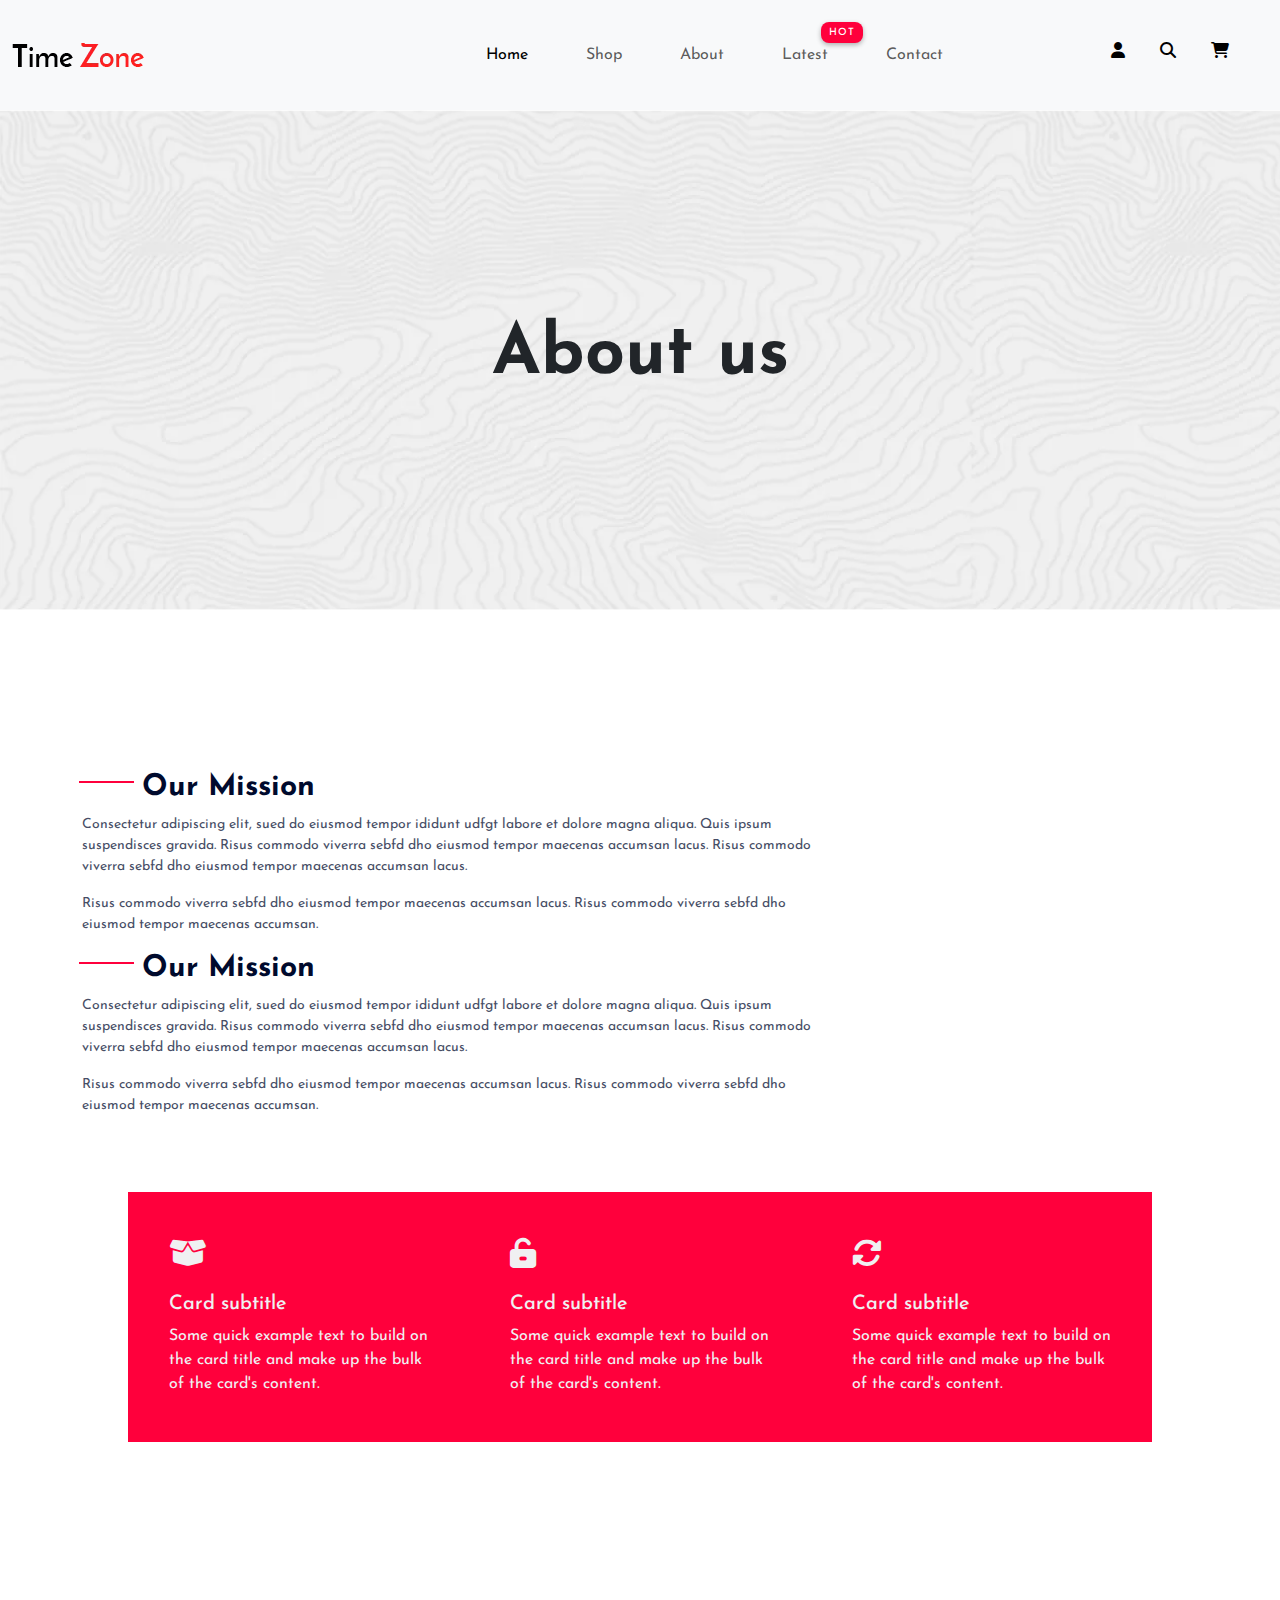
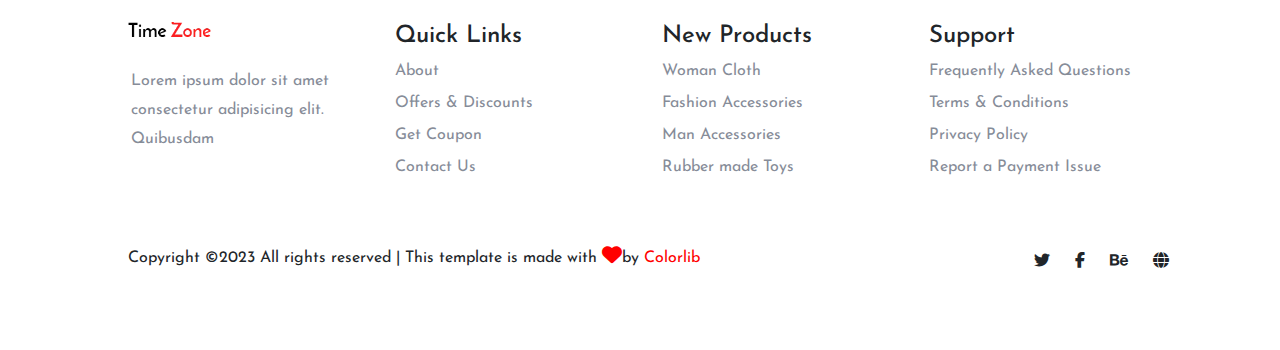
<file: about.html>
<!DOCTYPE html>
<html lang="en">
   <head>
      <meta charset="UTF-8" />
      <meta http-equiv="X-UA-Compatible" content="IE=edge" />
      <meta name="viewport" content="width=device-width, initial-scale=1.0" />
      <link
         rel="stylesheet"
         href="https://cdnjs.cloudflare.com/ajax/libs/font-awesome/6.1.2/css/all.min.css"
      />
      <link
         href="https://fonts.googleapis.com/css2?family=Josefin+Sans:ital,wght@0,200;0,300;0,400;0,500;0,600;0,700;1,200;1,300;1,400;1,500;1,700&family=Poppins:ital,wght@0,100;0,200;0,300;0,400;0,500;0,600;0,700;1,200;1,300;1,400;1,500;1,600;1,700&display=swap"
         rel="stylesheet"
      />
      <link rel="stylesheet" href="css/bootstrap.min.css" />
      <link rel="stylesheet" href="css/index.css" />
      <title>Document</title>
   </head>
   <body>
      <header class="header">
         <!-- <div class="container-fluid"> -->
         <nav class="navbar navbar-expand-lg bg-body-tertiary">
            <div class="container-fluid">
               <a class="navbar-brand" href="#"
                  ><img src="img/logo.png.webp" alt=""
               /></a>
               <button
                  class="navbar-toggler"
                  type="button"
                  data-bs-toggle="collapse"
                  data-bs-target="#navbarSupportedContent"
                  aria-controls="navbarSupportedContent"
                  aria-expanded="false"
                  aria-label="Toggle navigation"
               >
                  <span class="navbar-toggler-icon"></span>
               </button>
               <div
                  class="collapse navbar-collapse"
                  id="navbarSupportedContent"
               >
                  <ul class="navbar-nav m-auto mb-2 mb-lg-0 jus">
                     <li class="nav-item">
                        <a
                           class="nav-link active"
                           aria-current="page"
                           href="index.html"
                           >Home</a
                        >
                     </li>
                     <li class="nav-item">
                        <a class="nav-link" href="shop.html">Shop</a>
                     </li>

                     <li class="nav-item">
                        <a class="nav-link" href="#">About</a>
                     </li>
                     <li class="nav-item hot_pos">
                        <a class="nav-link" href="shop.html">Latest </a>
                        <div class="hot">Hot</div>
                     </li>
                     <li class="nav-item">
                        <a class="nav-link" href="contact.html">Contact</a>
                     </li>
                     <!-- <li class="nav-item">
                        <a class="nav-link" href="">about</a>
                     </li> -->
                     <li class="nav-item margin">
                        <div class="icon">
                           <a href="#" class=""
                              ><i class="fa-regular fa-user"></i
                           ></a>
                        </div>
                        <div class="icon">
                           <a href="#"
                              ><i class="fa-solid fa-magnifying-glass"></i
                           ></a>
                        </div>
                        <div class="icon">
                           <a href="#"
                              ><i class="fa-solid fa-cart-shopping"></i
                           ></a>
                        </div>
                     </li>
                  </ul>
               </div>
            </div>
         </nav>
         <!-- </div> -->
      </header>

      <section class="start">
         <h1>About us</h1>
      </section>
      <!-- Our Mission -->
      <section class="Miss">
         <div class="container">
            <div class="row justify-content-start">
               <div class="col-lg-8">
                  <h4>Our Mission</h4>
                  <p>
                     Consectetur adipiscing elit, sued do eiusmod tempor ididunt
                     udfgt labore et dolore magna aliqua. Quis ipsum
                     suspendisces gravida. Risus commodo viverra sebfd dho
                     eiusmod tempor maecenas accumsan lacus. Risus commodo
                     viverra sebfd dho eiusmod tempor maecenas accumsan lacus.
                  </p>
                  <p>
                     Risus commodo viverra sebfd dho eiusmod tempor maecenas
                     accumsan lacus. Risus commodo viverra sebfd dho eiusmod
                     tempor maecenas accumsan.
                  </p>
               </div>
               <div class="col-lg-8">
                  <h4>Our Mission</h4>
                  <p>
                     Consectetur adipiscing elit, sued do eiusmod tempor ididunt
                     udfgt labore et dolore magna aliqua. Quis ipsum
                     suspendisces gravida. Risus commodo viverra sebfd dho
                     eiusmod tempor maecenas accumsan lacus. Risus commodo
                     viverra sebfd dho eiusmod tempor maecenas accumsan lacus.
                  </p>
                  <p>
                     Risus commodo viverra sebfd dho eiusmod tempor maecenas
                     accumsan lacus. Risus commodo viverra sebfd dho eiusmod
                     tempor maecenas accumsan.
                  </p>
               </div>
            </div>
         </div>
      </section>
      <section class="red">
         <div class="container">
            <div class="row justify-content-center">
               <div class="item col-lg-4 p-0">
                  <div class="card">
                     <div class="card-body">
                        <h5 class="card-title">
                           <i class="fa-solid fa-box-open"></i>
                        </h5>
                        <h6 class="card-subtitle mb-2 text-muted">
                           Card subtitle
                        </h6>
                        <p class="card-text">
                           Some quick example text to build on the card title
                           and make up the bulk of the card's content.
                        </p>
                     </div>
                  </div>
               </div>
               <div class="item col-lg-4 p-0">
                  <div class="card">
                     <div class="card-body">
                        <h5 class="card-title">
                           <i class="fa-solid fa-unlock-keyhole"></i>
                        </h5>
                        <h6 class="card-subtitle mb-2 text-muted">
                           Card subtitle
                        </h6>
                        <p class="card-text">
                           Some quick example text to build on the card title
                           and make up the bulk of the card's content.
                        </p>
                     </div>
                  </div>
               </div>
               <div class="item col-lg-4 p-0">
                  <div class="card">
                     <div class="card-body">
                        <h5 class="card-title mb-2">
                           <i class="fa-solid fa-rotate"></i>
                        </h5>
                        <h6 class="card-subtitle mb-2 text-muted">
                           Card subtitle
                        </h6>
                        <p class="card-text">
                           Some quick example text to build on the card title
                           and make up the bulk of the card's content.
                        </p>
                     </div>
                  </div>
               </div>
            </div>
         </div>
      </section>

      <!-- footer -->

      <footer>
         <div class="container">
            <div class="row justify-content-between">
               <div class="item col-lg-3">
                  <div class="img">
                     <img src="img/logo.png.webp" alt="" />
                  </div>
                  <p>
                     Lorem ipsum dolor sit amet consectetur adipisicing elit.
                     Quibusdam
                  </p>
               </div>
               <div class="item col-lg-3 item_small">
                  <h4>Quick Links</h4>
                  <ul>
                     <li><a href="#">About</a></li>
                     <li><a href="#"> Offers & Discounts</a></li>
                     <li><a href="#"> Get Coupon</a></li>
                     <li><a href="#"> Contact Us</a></li>
                  </ul>
               </div>
               <div class="item col-lg-3">
                  <h4>New Products</h4>
                  <ul>
                     <li><a href="#">Woman Cloth</a></li>
                     <li><a href="#">Fashion Accessories</a></li>
                     <li><a href="#"> Man Accessories</a></li>
                     <li><a href="#"> Rubber made Toys</a></li>
                  </ul>
               </div>
               <div class="item col-lg-3">
                  <h4>Support</h4>
                  <ul>
                     <li><a href="#">Frequently Asked Questions</a></li>
                     <li><a href="#">Terms & Conditions</a></li>
                     <li><a href="#">Privacy Policy</a></li>
                     <li><a href="#">Report a Payment Issue</a></li>
                  </ul>
               </div>
            </div>
            <div class="copy">
               Copyright ©2023 All rights reserved | This template is made with
               <i class="fa-solid fa-heart fs-5" style="color: red"></i>by
               <span style="color: red">Colorlib</span>
            </div>
            <div class="icons">
               <i class="fa-brands fa-twitter"></i>
               <i class="fa-brands fa-facebook-f"></i>
               <i class="fa-brands fa-behance"></i>
               <i class="fa-solid fa-globe"></i>
            </div>
         </div>
      </footer>

      <script src="js/bootstrap.min.js"></script>
      <script src="js/popper.min.js"></script>
   </body>
</html>
</file>
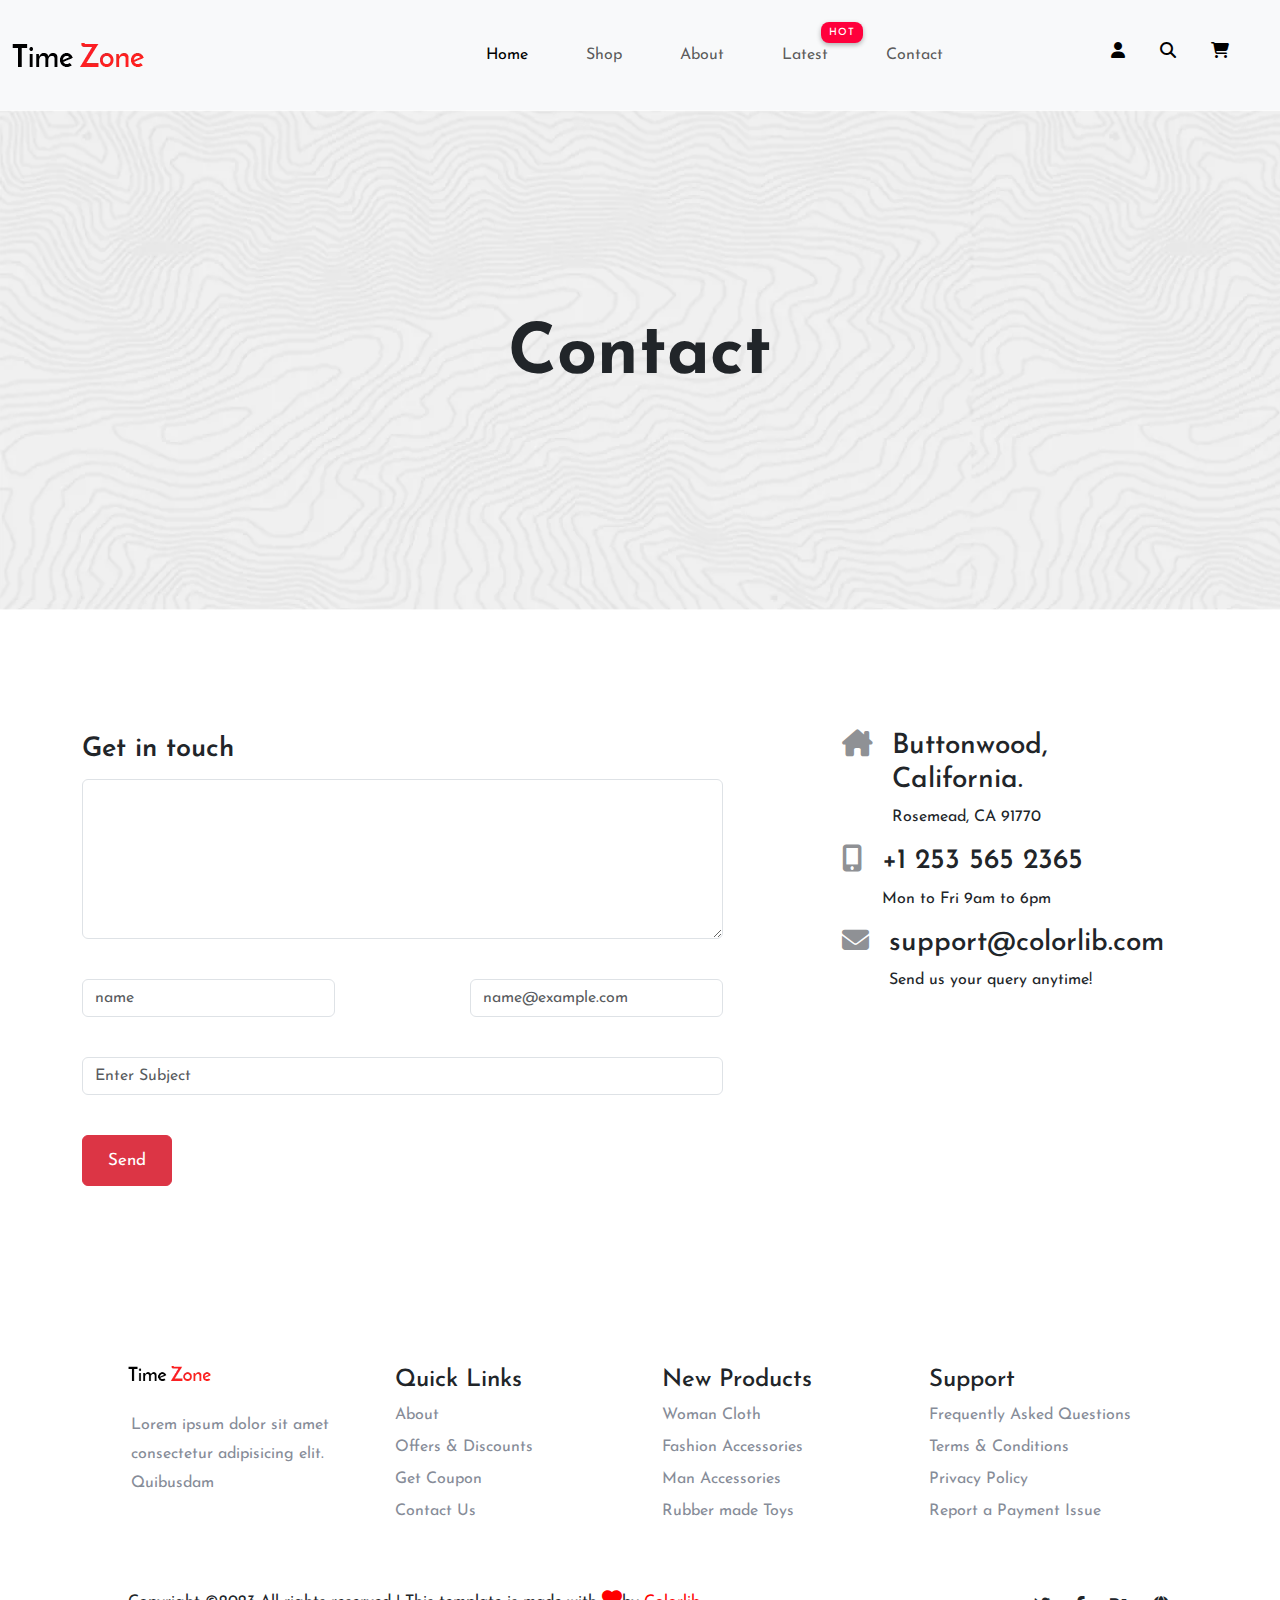
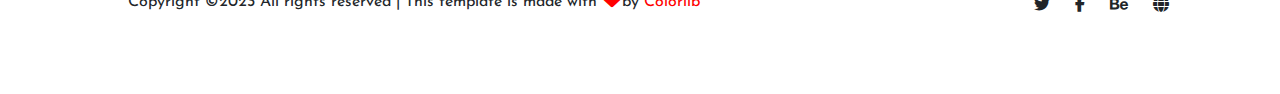
<file: contact.html>
<!DOCTYPE html>
<html lang="en">
   <head>
      <meta charset="UTF-8" />
      <meta http-equiv="X-UA-Compatible" content="IE=edge" />
      <meta name="viewport" content="width=device-width, initial-scale=1.0" />
      <link
         rel="stylesheet"
         href="https://cdnjs.cloudflare.com/ajax/libs/font-awesome/6.1.2/css/all.min.css"
      />
      <link
         href="https://fonts.googleapis.com/css2?family=Josefin+Sans:ital,wght@0,200;0,300;0,400;0,500;0,600;0,700;1,200;1,300;1,400;1,500;1,700&family=Poppins:ital,wght@0,100;0,200;0,300;0,400;0,500;0,600;0,700;1,200;1,300;1,400;1,500;1,600;1,700&display=swap"
         rel="stylesheet"
      />
      <link rel="stylesheet" href="css/bootstrap.min.css" />
      <link rel="stylesheet" href="css/index.css" />
      <title>Document</title>
   </head>
   <body>
      <header class="header">
         <!-- <div class="container-fluid"> -->
         <nav class="navbar navbar-expand-lg bg-body-tertiary">
            <div class="container-fluid">
               <a class="navbar-brand" href="#"
                  ><img src="img/logo.png.webp" alt=""
               /></a>
               <button
                  class="navbar-toggler"
                  type="button"
                  data-bs-toggle="collapse"
                  data-bs-target="#navbarSupportedContent"
                  aria-controls="navbarSupportedContent"
                  aria-expanded="false"
                  aria-label="Toggle navigation"
               >
                  <span class="navbar-toggler-icon"></span>
               </button>
               <div
                  class="collapse navbar-collapse"
                  id="navbarSupportedContent"
               >
                  <ul class="navbar-nav m-auto mb-2 mb-lg-0 jus">
                     <li class="nav-item">
                        <a
                           class="nav-link active"
                           aria-current="page"
                           href="index.html"
                           >Home</a
                        >
                     </li>
                     <li class="nav-item">
                        <a class="nav-link" href="shop.html">Shop</a>
                     </li>

                     <li class="nav-item">
                        <a class="nav-link" href="about.html">About</a>
                     </li>
                     <li class="nav-item hot_pos">
                        <a class="nav-link" href="shop.html">Latest </a>
                        <div class="hot">Hot</div>
                     </li>
                     <li class="nav-item">
                        <a class="nav-link" href="contact.html">Contact</a>
                     </li>
                     <!-- <li class="nav-item">
                        <a class="nav-link" href="#">about</a>
                     </li> -->
                     <li class="nav-item margin">
                        <div class="icon">
                           <a href="#" class=""
                              ><i class="fa-regular fa-user"></i
                           ></a>
                        </div>
                        <div class="icon">
                           <a href="#"
                              ><i class="fa-solid fa-magnifying-glass"></i
                           ></a>
                        </div>
                        <div class="icon">
                           <a href="#"
                              ><i class="fa-solid fa-cart-shopping"></i
                           ></a>
                        </div>
                     </li>
                  </ul>
               </div>
            </div>
         </nav>
         <!-- </div> -->
      </header>

      <section class="start">
         <h1>Contact</h1>
      </section>

      <section class="form">
         <div class="container">
            <div class="row">
               <div class="col-lg-7">
                  <div class="mb-3">
                     <label for="exampleFormControlTextarea1" class="form-label"
                        >Get in touch</label
                     >
                     <textarea
                        class="form-control"
                        id="exampleFormControlTextarea1"
                        rows="3"
                     ></textarea>
                  </div>
                  <div class="row justify-content-between">
                     <div class="col-lg-5">
                        <div class="mb-3">
                           <!-- <label
                              for="exampleFormControlInput1"
                              class="form-label"
                              >name</label
                           > -->
                           <input
                              type="email"
                              class="form-control"
                              id="exampleFormControlInput1"
                              placeholder="name"
                           />
                        </div>
                     </div>
                     <div class="col-lg-5">
                        <div class="mb-3">
                           <!-- <label
                              for="exampleFormControlInput1"
                              class="form-label"
                              >Email address</label
                           > -->
                           <input
                              type="email"
                              class="form-control"
                              id="exampleFormControlInput1"
                              placeholder="name@example.com"
                           />
                        </div>
                     </div>
                  </div>
                  <div class="mb-3">
                     <input
                        type="email"
                        class="form-control"
                        id="exampleFormControlInput1"
                        placeholder="Enter Subject"
                     />
                  </div>
                  <button type="button" class="btn btn-danger">Send</button>
               </div>
               <div class="col-lg-3 offset-lg-1">
                  <div class="media">
                     <span class="icon"
                        ><i class="fa-solid fa-house-chimney"></i>
                     </span>
                     <div class="media-body">
                        <h3>Buttonwood, California.</h3>
                        <p>Rosemead, CA 91770</p>
                     </div>
                  </div>
                  <div class="media">
                     <span class="icon"
                        ><i class="fa-solid fa-mobile-screen-button"></i>
                     </span>
                     <div class="media-body">
                        <h3>+1 253 565 2365</h3>
                        <p>Mon to Fri 9am to 6pm</p>
                     </div>
                  </div>
                  <div class="media">
                     <span class="icon"
                        ><i class="fa-solid fa-envelope"></i>
                     </span>
                     <div class="media-body">
                        <h3>support@colorlib.com</h3>
                        <p>Send us your query anytime!</p>
                     </div>
                  </div>
               </div>
            </div>
         </div>
      </section>
      <footer>
         <div class="container">
            <div class="row justify-content-between">
               <div class="item col-lg-3">
                  <div class="img">
                     <img src="img/logo.png.webp" alt="" />
                  </div>
                  <p>
                     Lorem ipsum dolor sit amet consectetur adipisicing elit.
                     Quibusdam
                  </p>
               </div>
               <div class="item col-lg-3 item_small">
                  <h4>Quick Links</h4>
                  <ul>
                     <li><a href="#">About</a></li>
                     <li><a href="#"> Offers & Discounts</a></li>
                     <li><a href="#"> Get Coupon</a></li>
                     <li><a href="#"> Contact Us</a></li>
                  </ul>
               </div>
               <div class="item col-lg-3">
                  <h4>New Products</h4>
                  <ul>
                     <li><a href="#">Woman Cloth</a></li>
                     <li><a href="#">Fashion Accessories</a></li>
                     <li><a href="#"> Man Accessories</a></li>
                     <li><a href="#"> Rubber made Toys</a></li>
                  </ul>
               </div>
               <div class="item col-lg-3">
                  <h4>Support</h4>
                  <ul>
                     <li><a href="#">Frequently Asked Questions</a></li>
                     <li><a href="#">Terms & Conditions</a></li>
                     <li><a href="#">Privacy Policy</a></li>
                     <li><a href="#">Report a Payment Issue</a></li>
                  </ul>
               </div>
            </div>
            <div class="copy">
               Copyright ©2023 All rights reserved | This template is made with
               <i class="fa-solid fa-heart fs-5" style="color: red"></i>by
               <span style="color: red">Colorlib</span>
            </div>
            <div class="icons">
               <i class="fa-brands fa-twitter"></i>
               <i class="fa-brands fa-facebook-f"></i>
               <i class="fa-brands fa-behance"></i>
               <i class="fa-solid fa-globe"></i>
            </div>
         </div>
      </footer>
      <script src="js/bootstrap.min.js"></script>
      <script src="js/popper.min.js"></script>
   </body>
</html>
</file>
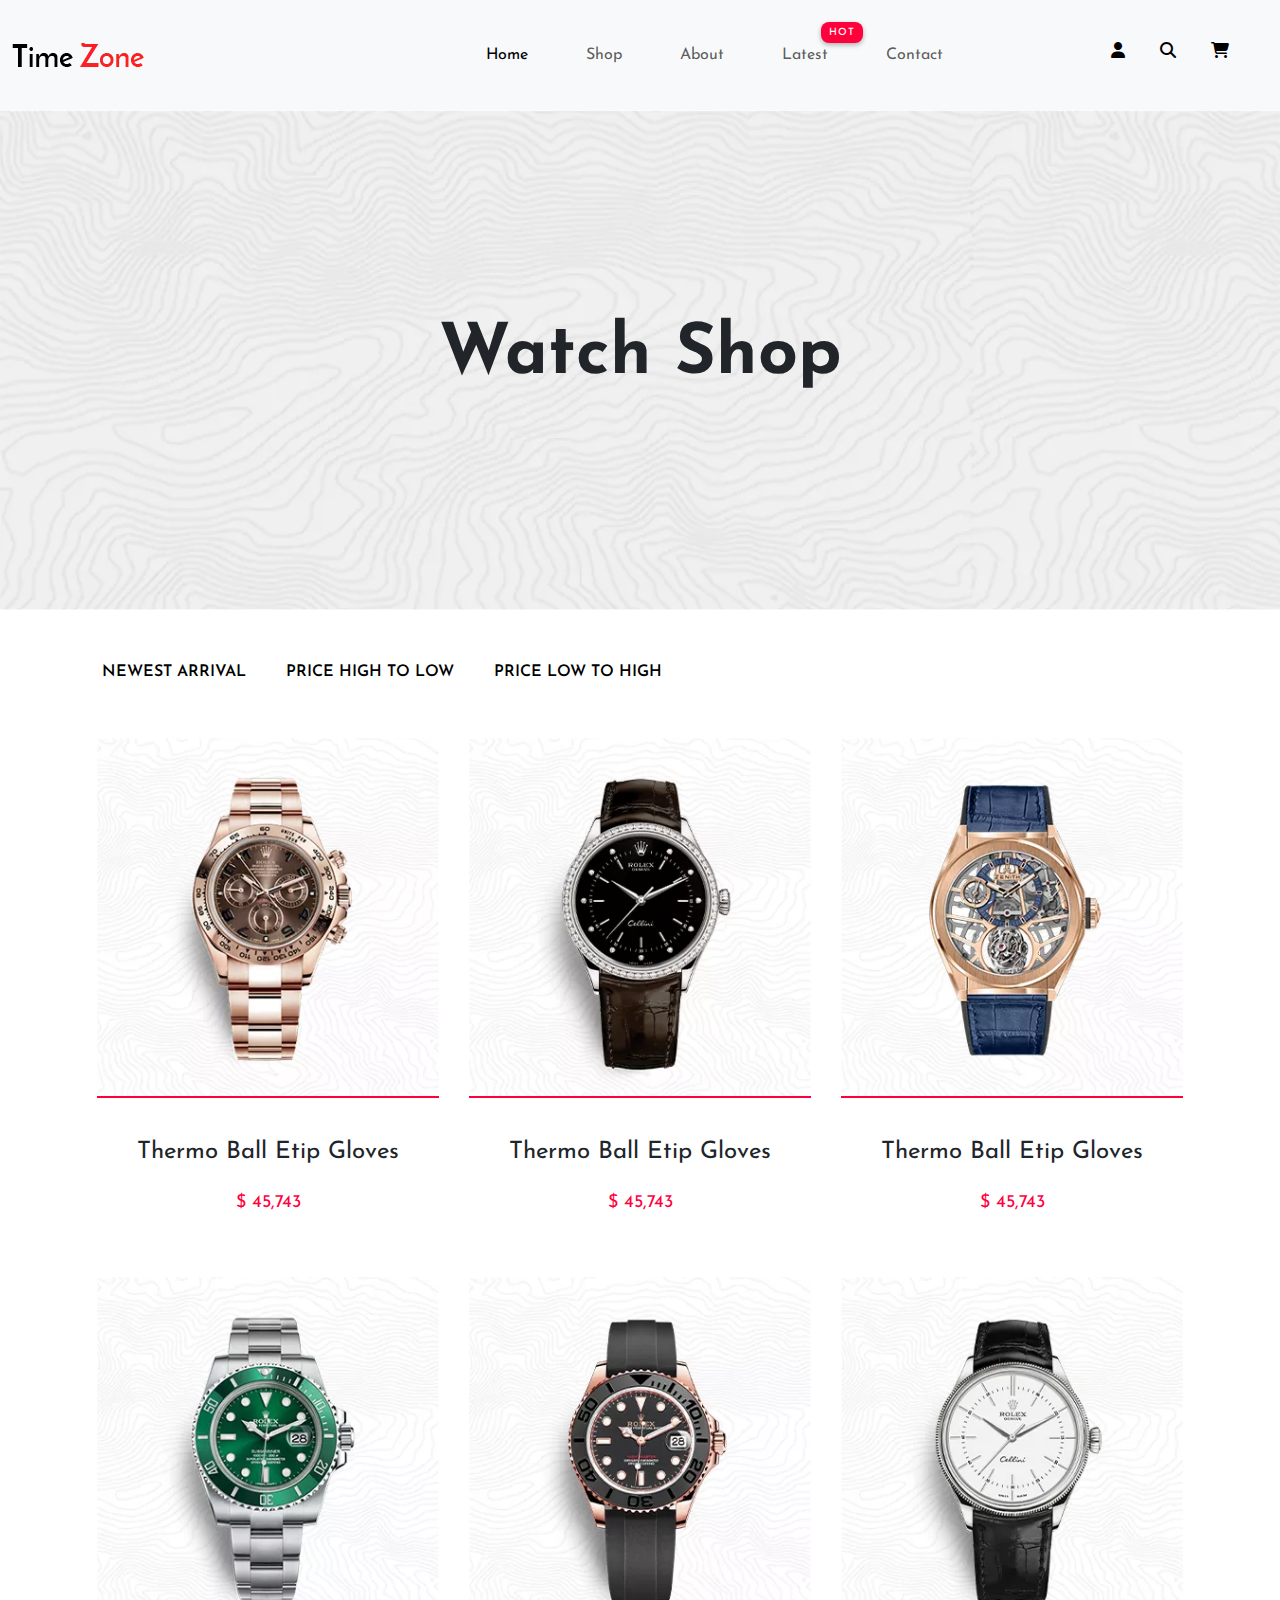
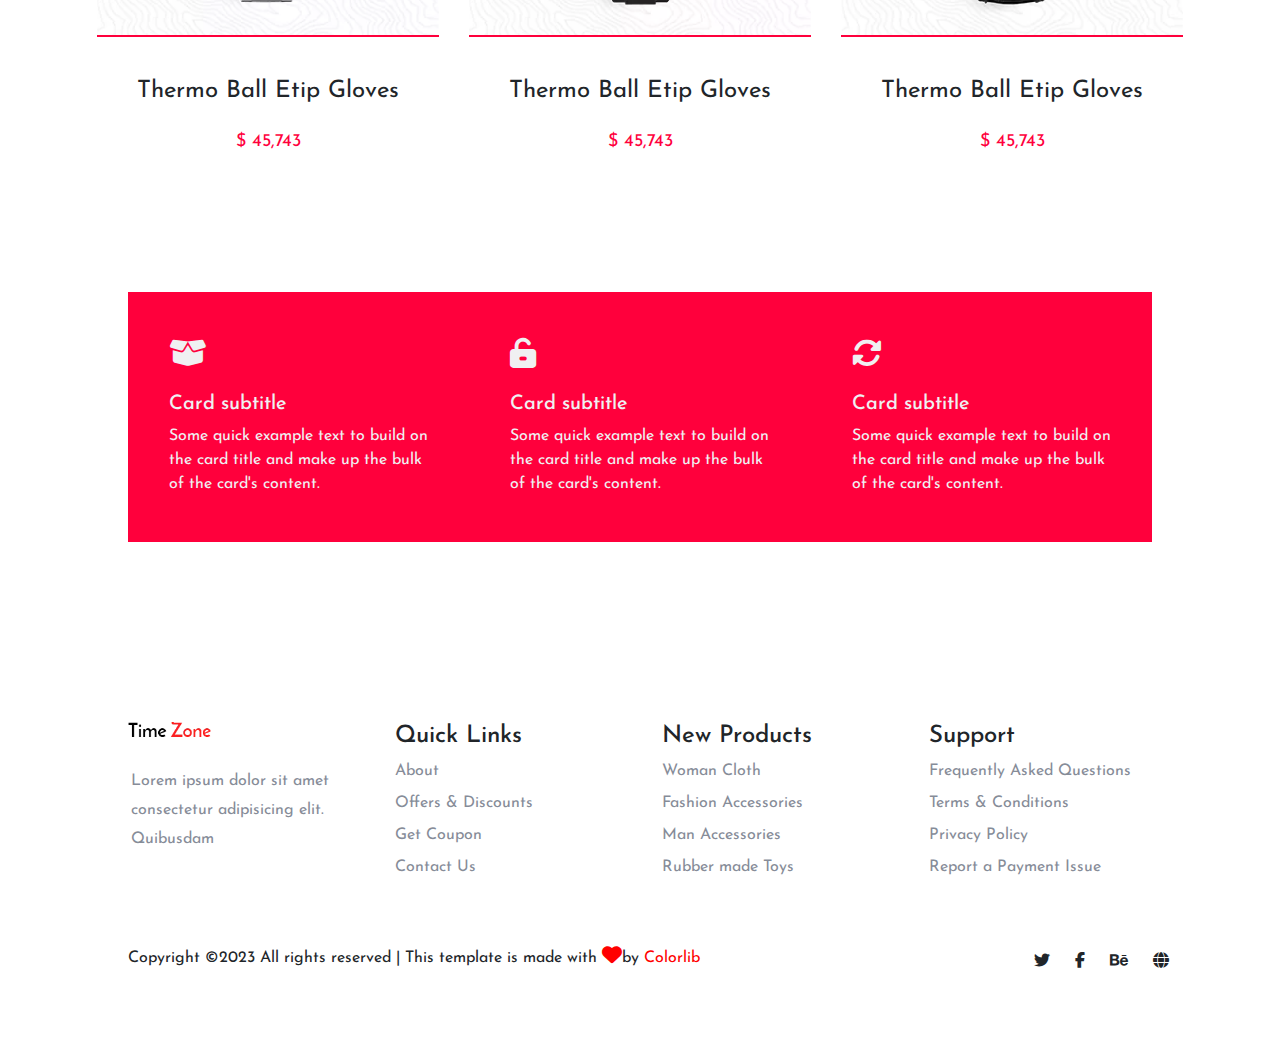
<file: shop.html>
<!DOCTYPE html>
<html lang="en">
   <head>
      <meta charset="UTF-8" />
      <meta http-equiv="X-UA-Compatible" content="IE=edge" />
      <meta name="viewport" content="width=device-width, initial-scale=1.0" />
      <link
         rel="stylesheet"
         href="https://cdnjs.cloudflare.com/ajax/libs/font-awesome/6.1.2/css/all.min.css"
      />
      <link
         href="https://fonts.googleapis.com/css2?family=Josefin+Sans:ital,wght@0,200;0,300;0,400;0,500;0,600;0,700;1,200;1,300;1,400;1,500;1,700&family=Poppins:ital,wght@0,100;0,200;0,300;0,400;0,500;0,600;0,700;1,200;1,300;1,400;1,500;1,600;1,700&display=swap"
         rel="stylesheet"
      />
      <link rel="stylesheet" href="css/bootstrap.min.css" />
      <link rel="stylesheet" href="css/index.css" />
      <title>Document</title>
   </head>
   <body>
      <header class="header">
         <!-- <div class="container-fluid"> -->
         <nav class="navbar navbar-expand-lg bg-body-tertiary">
            <div class="container-fluid">
               <a class="navbar-brand" href="#"
                  ><img src="img/logo.png.webp" alt=""
               /></a>
               <button
                  class="navbar-toggler"
                  type="button"
                  data-bs-toggle="collapse"
                  data-bs-target="#navbarSupportedContent"
                  aria-controls="navbarSupportedContent"
                  aria-expanded="false"
                  aria-label="Toggle navigation"
               >
                  <span class="navbar-toggler-icon"></span>
               </button>
               <div
                  class="collapse navbar-collapse"
                  id="navbarSupportedContent"
               >
                  <ul class="navbar-nav m-auto mb-2 mb-lg-0 jus">
                     <li class="nav-item">
                        <a
                           class="nav-link active"
                           aria-current="page"
                           href="index.html"
                           >Home</a
                        >
                     </li>
                     <li class="nav-item">
                        <a class="nav-link" href="#">Shop</a>
                     </li>

                     <li class="nav-item">
                        <a class="nav-link" href="about.html">About</a>
                     </li>
                     <li class="nav-item hot_pos">
                        <a class="nav-link" href="shop.html">Latest</a>
                        <div class="hot">Hot</div>
                     </li>
                     <li class="nav-item">
                        <a class="nav-link" href="contact.html">Contact</a>
                     </li>
                     <!-- <li class="nav-item">
                        <a class="nav-link" href="#">about</a>
                     </li> -->
                     <li class="nav-item margin">
                        <div class="icon">
                           <a href="#" class=""
                              ><i class="fa-regular fa-user"></i
                           ></a>
                        </div>
                        <div class="icon">
                           <a href="#"
                              ><i class="fa-solid fa-magnifying-glass"></i
                           ></a>
                        </div>
                        <div class="icon">
                           <a href="#"
                              ><i class="fa-solid fa-cart-shopping"></i
                           ></a>
                        </div>
                     </li>
                  </ul>
               </div>
            </div>
         </nav>
         <!-- </div> -->
      </header>
      <section class="start">
         <h1>Watch Shop</h1>
      </section>

      <!-- watches -->
      <section class="pop">
         <header class="container">
            <div
               class="btn-group justify-content-lg-start"
               role="group"
               aria-label="Basic radio toggle button group"
            >
               <input
                  type="radio"
                  class="btn-check"
                  name="btnradio"
                  id="btnradio1"
                  autocomplete="off"
                  checked
               />
               <label class="btn btn-outline-primary" for="btnradio1"
                  >newest arrival</label
               >

               <input
                  type="radio"
                  class="btn-check"
                  name="btnradio"
                  id="btnradio2"
                  autocomplete="off"
               />
               <label class="btn btn-outline-primary" for="btnradio2"
                  >price high to low
               </label>

               <input
                  type="radio"
                  class="btn-check"
                  name="btnradio"
                  id="btnradio3"
                  autocomplete="off"
               />
               <label class="btn btn-outline-primary" for="btnradio3"
                  >price low to high</label
               >
            </div>
         </header>
         <div class="container">
            <div class="items m-auto row justify-content-evenly gy-4">
               <div class="card col-lg-4 col-md-6">
                  <div class="img">
                     <img
                        src="img/popular1.png.webp"
                        class="card-img-top"
                        alt="..."
                     />
                     <i class="fa-regular fa-heart"></i>
                  </div>
                  <div class="card-body">
                     <div class="card-text">
                        <p>Thermo Ball Etip Gloves</p>
                        <p class="p">$ 45,743</p>
                     </div>
                  </div>
               </div>
               <div class="card col-lg-4 col-md-6">
                  <div class="img">
                     <img
                        src="img/popular2.png.webp"
                        class="card-img-top"
                        alt="..."
                     />
                     <i class="fa-regular fa-heart"></i>
                  </div>
                  <div class="card-body">
                     <div class="card-text">
                        <p>Thermo Ball Etip Gloves</p>
                        <p class="p">$ 45,743</p>
                     </div>
                  </div>
               </div>
               <div class="card col-lg-4 col-md-6">
                  <div class="img">
                     <img
                        src="img/popular3.png.webp"
                        class="card-img-top"
                        alt="..."
                     />
                     <i class="fa-regular fa-heart"></i>
                  </div>
                  <div class="card-body">
                     <div class="card-text">
                        <p>Thermo Ball Etip Gloves</p>
                        <p class="p">$ 45,743</p>
                     </div>
                  </div>
               </div>
               <div class="card col-lg-4 col-md-6">
                  <div class="img">
                     <img
                        src="img/popular4.png.webp"
                        class="card-img-top"
                        alt="..."
                     />
                     <i class="fa-regular fa-heart"></i>
                  </div>
                  <div class="card-body">
                     <div class="card-text">
                        <p>Thermo Ball Etip Gloves</p>
                        <p class="p">$ 45,743</p>
                     </div>
                  </div>
               </div>

               <div class="card col-lg-4 col-md-6">
                  <div class="img">
                     <img
                        src="img/popular5.png.webp"
                        class="card-img-top"
                        alt="..."
                     />
                     <i class="fa-regular fa-heart"></i>
                  </div>
                  <div class="card-body">
                     <div class="card-text">
                        <p>Thermo Ball Etip Gloves</p>
                        <p class="p">$ 45,743</p>
                     </div>
                  </div>
               </div>
               <!-- </div> -->
               <div class="card col-lg-4 col-md-6">
                  <div class="img">
                     <img
                        src="img/popular6.png.webp"
                        class="card-img-top"
                        alt="..."
                     />
                     <i class="fa-regular fa-heart"></i>
                  </div>
                  <div class="card-body">
                     <div class="card-text">
                        <p>Thermo Ball Etip Gloves</p>
                        <p class="p">$ 45,743</p>
                     </div>
                  </div>
               </div>
               <!-- </div> -->
            </div>
         </div>
      </section>

      <!-- last  -->
      <section class="red">
         <div class="container">
            <div class="row justify-content-center">
               <div class="item col-lg-4 p-0">
                  <div class="card">
                     <div class="card-body">
                        <h5 class="card-title">
                           <i class="fa-solid fa-box-open"></i>
                        </h5>
                        <h6 class="card-subtitle mb-2 text-muted">
                           Card subtitle
                        </h6>
                        <p class="card-text">
                           Some quick example text to build on the card title
                           and make up the bulk of the card's content.
                        </p>
                     </div>
                  </div>
               </div>
               <div class="item col-lg-4 p-0">
                  <div class="card">
                     <div class="card-body">
                        <h5 class="card-title">
                           <i class="fa-solid fa-unlock-keyhole"></i>
                        </h5>
                        <h6 class="card-subtitle mb-2 text-muted">
                           Card subtitle
                        </h6>
                        <p class="card-text">
                           Some quick example text to build on the card title
                           and make up the bulk of the card's content.
                        </p>
                     </div>
                  </div>
               </div>
               <div class="item col-lg-4 p-0">
                  <div class="card">
                     <div class="card-body">
                        <h5 class="card-title mb-2">
                           <i class="fa-solid fa-rotate"></i>
                        </h5>
                        <h6 class="card-subtitle mb-2 text-muted">
                           Card subtitle
                        </h6>
                        <p class="card-text">
                           Some quick example text to build on the card title
                           and make up the bulk of the card's content.
                        </p>
                     </div>
                  </div>
               </div>
            </div>
         </div>
      </section>

      <!-- footer -->

      <footer>
         <div class="container">
            <div class="row justify-content-between">
               <div class="item col-lg-3">
                  <div class="img">
                     <img src="img/logo.png.webp" alt="" />
                  </div>
                  <p>
                     Lorem ipsum dolor sit amet consectetur adipisicing elit.
                     Quibusdam
                  </p>
               </div>
               <div class="item col-lg-3 item_small">
                  <h4>Quick Links</h4>
                  <ul>
                     <li><a href="#">About</a></li>
                     <li><a href="#"> Offers & Discounts</a></li>
                     <li><a href="#"> Get Coupon</a></li>
                     <li><a href="#"> Contact Us</a></li>
                  </ul>
               </div>
               <div class="item col-lg-3">
                  <h4>New Products</h4>
                  <ul>
                     <li><a href="#">Woman Cloth</a></li>
                     <li><a href="#">Fashion Accessories</a></li>
                     <li><a href="#"> Man Accessories</a></li>
                     <li><a href="#"> Rubber made Toys</a></li>
                  </ul>
               </div>
               <div class="item col-lg-3">
                  <h4>Support</h4>
                  <ul>
                     <li><a href="#">Frequently Asked Questions</a></li>
                     <li><a href="#">Terms & Conditions</a></li>
                     <li><a href="#">Privacy Policy</a></li>
                     <li><a href="#">Report a Payment Issue</a></li>
                  </ul>
               </div>
            </div>
            <div class="copy">
               Copyright ©2023 All rights reserved | This template is made with
               <i class="fa-solid fa-heart fs-5" style="color: red"></i>by
               <span style="color: red">Colorlib</span>
            </div>
            <div class="icons">
               <i class="fa-brands fa-twitter"></i>
               <i class="fa-brands fa-facebook-f"></i>
               <i class="fa-brands fa-behance"></i>
               <i class="fa-solid fa-globe"></i>
            </div>
         </div>
      </footer>

      <script src="js/bootstrap.min.js"></script>
      <script src="js/popper.min.js"></script>
   </body>
</html>
</file>
<file: css/index.css>
* {
   font-family: "Josefin Sans", sans-serif;
}
p,
h1,
h2,
h3,
h4,
h5,
h6 {
   font-family: "Josefin Sans", sans-serif;
}
img {
   width: 100%;
}

.header .navbar {
   padding: 35px 0;
   background-color: #fff;
}
.header .navbr .navbar-brand {
   border: none;
}
.header .navbar a {
   font-size: 16px;
}
.header .navbar li {
   padding: 0 21px;
}
.header .hot {
   position: absolute;
   background: #ff003c;
   color: #fff;
   text-align: center;
   border-radius: 8px;
   font-size: 10px;
   top: -13px;
   right: -6px;
   transition: all 0.2s ease-out 0s;
   box-shadow: 0 2px 5px rgb(0 0 0 / 30%);
   padding: 3px 8px;
   text-transform: uppercase;
   letter-spacing: 1px;
   font-weight: 500;
}
.header .hot_pos {
   position: relative;
}
.header .nav-item .icon {
   display: inline-block;
   margin-right: 30px;
}
.header i {
   color: #000;
   font-weight: 600;
}
.header .margin {
   /* margin-left: 200px; */
   position: absolute;
   right: 0px;
   margin-top: 5px;
}

/*    watch    */
.watch {
   overflow: hidden;
   background-color: #f0f0f2;
}
.watch a {
   text-decoration: none;
   color: #f0f0f2;
}
.watch .container h1 {
   font-size: 96px;
   font-weight: 700;
   line-height: 1.2;
   margin-bottom: 26px;
}
.watch .col-lg-8 {
   align-items: center;
}
.watch p {
   font-size: 17px;
   line-height: 1.6;
   font-weight: 400;
   margin-bottom: 39px;
   color: #212025;
   margin-bottom: 60px;
   padding-right: 50px;
}
.watch .btn {
   font-size: 16px;
   font-weight: 600;
   padding: 25px 80px;
   background: #4a4a4b;
   color: #fff;
   position: relative;
   z-index: 1;
   text-transform: uppercase;
   border: none;
   border-radius: 0px;
}
.watch .btn_pos {
   position: absolute;
   inset: 0;
   z-index: 10;
   background-color: transparent;
   padding: 14px;
}
.watch .btn::before {
   content: "";
   position: absolute;
   inset: 0;
   width: 0%;
   height: 100%;
   z-index: 2;
   background-color: #ff003c;
   transition: all 0.4s ease-in-out;
   transition-timing-function: cubic-bezier(0.5, 1.6, 0.4, 0.7);
}
.watch .btn:hover::before {
   width: 100%;
}
.watch .img {
   transition: all 0.5s;
   animation: animation1 2s ease 0s infinite alternate none;
}
@keyframes animation1 {
   0% {
      transform: scale(1);
   }
   100% {
      transform: scale(1.1);
   }
}

/* New */

.New {
   padding-top: 10em;
   padding-bottom: 10em;
}
.New .container {
   padding: 0 40px;
}
.New h2 {
   font-size: 48px;
   font-weight: 700;
   line-height: 1;
}
.New .col-lg-4 {
   padding: 10px;
}
.New .img {
   overflow: hidden;
}
.New img {
   transition: all 0.5s;
}
.New img:hover {
   transform: scale(1.1);
}
.New p {
   margin: 20px 0;
   font-size: 24px;
}
.New .p {
   color: #ff003c;
   font-size: 18px;
}

/* gallary */
/* 
.gallary .img {
   overflow: hidden;
} */

.gallary {
   padding-bottom: 100px;
}
.gallary .img_fix {
   margin-top: 30px;
}
.gallary img {
   transform: scale(1.1);
   transition: all 1.5s;
}
.gallary .img:hover img {
   transform: scale(1);
}

.gallary .img {
   position: relative;
   z-index: 1;
}
.gallary .img::before {
   content: "";
   position: absolute;
   inset: 0;
   width: 100%;
   height: 100%;
   z-index: 0;
   transition: all 1s;
}
.gallary .img:hover::before {
   background-color: rgba(24, 24, 24, 0.358);
   z-index: 10;
}

/*    popular items    */

.pop {
   padding-top: 50px;
   text-align: center;
   margin-bottom: 100px;
}
.pop header h3 {
   color: #000;
   font-size: 48px;
   font-weight: 700;
   line-height: 1;
   text-align: center;
}
.pop p {
   margin: 20px 0;
   font-size: 24px;
   text-align: center;
}
.pop .p {
   color: #ff003c;
   font-size: 18px;
}
.pop header p {
   margin: auto;
   width: 50%;
   color: #777;
   font-size: 16px;
   line-height: 30px;
   margin-bottom: 15px;
   font-weight: normal;
}
.pop .card {
   padding: 0 15px;
   border: none;
}
.pop .card .img {
   position: relative;
   z-index: 1;
   overflow: hidden;
}
.pop .card .img::before {
   color: #fff;
   font-size: 16px;
   padding-top: 25px;
   content: "Add To Cart";
   position: absolute;
   height: 70px;
   bottom: -68px;
   width: 100%;
   background-color: #ff003c;
   transition: all 0.5s;
   cursor: pointer;
}
.pop .card .img:hover::before {
   bottom: 0px;
}
.pop .card i {
   position: absolute;
   top: 10px;
   right: 10px;
   font-size: 30px;
   z-index: 10;
   color: transparent;
   transition: all 0.5s;
}
.pop .card .img:hover i {
   color: #000;
}
.pop .btn {
   font-size: 16px;
   font-weight: 600;
   padding: 25px 105px;
   background: #4a4a4b;
   color: #fff;
   position: relative;
   z-index: 1;
   text-transform: uppercase;
   border: none;
   border-radius: 0px;
}
.pop .btn_pos {
   position: absolute;
   inset: 0;
   z-index: 10;
   background-color: transparent;
   padding-top: 14px;
}
.pop .btn::before {
   content: "";
   position: absolute;
   inset: 0;
   width: 0%;
   height: 100%;
   z-index: 2;
   background-color: #ff003c;
   transition: all 0.4s ease-in-out;
   transition-timing-function: cubic-bezier(0.5, 1.6, 0.4, 0.7);
}
.pop .btn:hover::before {
   width: 100%;
}
.pop a {
   text-decoration: none;
   color: #f0f0f2;
}

/*    watch of Choice   */
.Choice {
   padding-top: 50px;
   padding-bottom: 100px;
}

.Choice .container {
   padding: 0 15px;
}
.Choice .container h3 {
   font-family: "Josefin Sans", sans-serif;
   color: #000;
   font-size: 56px;
   font-weight: 700;
   line-height: 1;
   margin-bottom: 40px;
}
.Choice p {
   font-family: "Roboto", sans-serif;
   color: #777;
   font-size: 17px;
   line-height: 30px;
   margin-bottom: 15px;
   font-weight: normal;
}

.Choice .btn {
   font-size: 16px;
   font-weight: 600;
   padding: 25px 105px;
   background: #4a4a4b;
   color: #fff;
   position: relative;
   z-index: 1;
   text-transform: uppercase;
   border: none;
   border-radius: 0px;
   text-decoration: none;
}
.Choice a {
   text-decoration: none;
   color: #fff;
}
.Choice .btn_pos {
   position: absolute;
   inset: 0;
   z-index: 10;
   background-color: transparent;
   padding-top: 14px;
}
.Choice .btn::before {
   content: "";
   position: absolute;
   inset: 0;
   width: 0%;
   height: 100%;
   z-index: 2;
   background-color: #ff003c;
   transition: all 0.4s ease-in-out;
   transition-timing-function: cubic-bezier(0.5, 1.6, 0.4, 0.7);
}
.Choice .btn:hover::before {
   width: 100%;
}

/*    red section    */

.red {
   color: #f0f0f2;
   margin: 40px 0 40px 0;
}
.red h6 {
   color: #f0f0f2 !important;
   margin-bottom: 20px;
   font-size: 20px;
}
.red .container .card {
   background-color: #ff003c;
   margin: 0;
   width: 100%;
   padding: 30px 25px;
   border: none;
   border-radius: 0px;
}
.red .container {
   width: 80%;
}
.red i {
   font-size: 30px;
   margin-bottom: 20px;
}

/*    footer    */

footer {
   width: 85%;
   margin: 180px auto 0;
   padding-bottom: 80px;
   padding-left: 20px;
   position: relative;
}
footer p {
   padding-left: 3px;
   line-height: 1.8;
   color: #868c98;
}
footer img {
   padding-right: 160px;
   padding-bottom: 30px;
}

footer ul {
   padding: 0;
   list-style: none;
}
footer li {
   margin-bottom: 8px;
   text-decoration: none;
}
footer a {
   text-decoration: none;
   color: #868c98;
}
footer .icons {
   position: absolute;
   right: 15px;
   bottom: 76px;
}
footer .icons i {
   margin-left: 20px;
   font-size: 14;
   transition: all 0.5s;
}
.footer .icons i:hover {
   transform: rotate(180deg);
   color: red;
}
footer .copy {
   margin-top: 50px;
}

/****** watch shop start *********/

/* start */

.start {
   background-image: url("../img/about_hero.png.webp");
   background-repeat: no-repeat;
   background-size: cover;
   height: 500px;
   display: flex;
   justify-content: center;
   align-items: center;
}
.start h1 {
   font-family: "Josefin Sans", sans-serif;
   font-size: 70px;
   font-weight: 700;
}
/* 
.pop .container .btn-group .btn::before {
   display: none;
}
.pop .container .btn-group .btn:hover::before {
   display: none;
} */
.pop .container .btn-group .btn::before {
   display: none;
}
.pop .container .btn-group .btn {
   padding: 0;
   background-color: transparent;
   color: #000;
   margin: 0 20px;
   text-align: left !important;
   justify-content: flex-start;
}
.pop {
   text-align: left;
}
.pop .card {
   text-align: center;
}
.pop .container .btn-group .btn:hover {
   border-bottom: 1px solid red;
}
.pop .container .btn-group {
   margin-bottom: 30px;
}

/* our mission */
.Miss {
   margin-top: 160px;
   margin-bottom: 60px;
}
.Miss h4 {
   margin-left: 60px;
   position: relative;
   font-size: 30px;
   font-weight: 700;
   color: #000a2d;
}
.Miss p {
   color: #464d65;
   font-size: 14px;
}
.Miss h4::before {
   content: "";
   height: 2px;
   width: 55px;
   position: absolute;
   background-color: #ff003c;
   left: -63px;
   top: 11px;
}

/* contant page */

.form {
   margin-top: 120px;
}
.form .container label {
   font-size: 27px;
   font-weight: 600;
   /* margin-bottom: 40px; */
}
.form textarea {
   padding-bottom: 80px;
   margin-bottom: 40px;
}
.form input {
   margin-bottom: 40px;
}
.form .btn {
   font-size: 17px;
   padding: 12px 25px;
   transition: all 0.5s;
}
.form .btn:hover {
   color: #000;
}

.form .media i {
   color: #8f9195;
   font-size: 27px;
   left: 0;
}
.form .media .media-body {
   margin-left: 20px;
}
.form .media .icon {
}
.form .media {
   display: flex;
   justify-content: flex-start;
}

/*    END    */

/* start responsive */
@media screen and (max-width: 765px) {
   .watch .container h1 {
      font-size: 60px;
   }
   .watch .container {
      text-align: center;
      padding: 30px 0;
   }
   .watch .container .col-lg-4 {
      display: none;
   }

   .New .container {
      text-align: center;
   }
   .Choice {
      text-align: center;
   }
   .Choice .btn {
      display: none;
   }
   .Choice .col-lg-5 {
      margin: 30px 0;
   }
   .pop .btn {
      display: none;
   }
   .Choice .del {
      display: none;
   }
   footer .fix {
      width: 50%;
   }
   footer img {
      padding-left: 100px;
   }
   .form .col-lg-7 {
      margin-bottom: 40px;
   }
}
@media screen and (max-width: 1023px) {
   .watch .container h1 {
      font-size: 70px !important;
   }
   .watch .row {
      justify-content: center !important;
   }
   .watch {
      text-align: center;
      padding: 30px 0;
   }
   .watch .col-lg-4 {
      display: none;
   }
}
</file>
